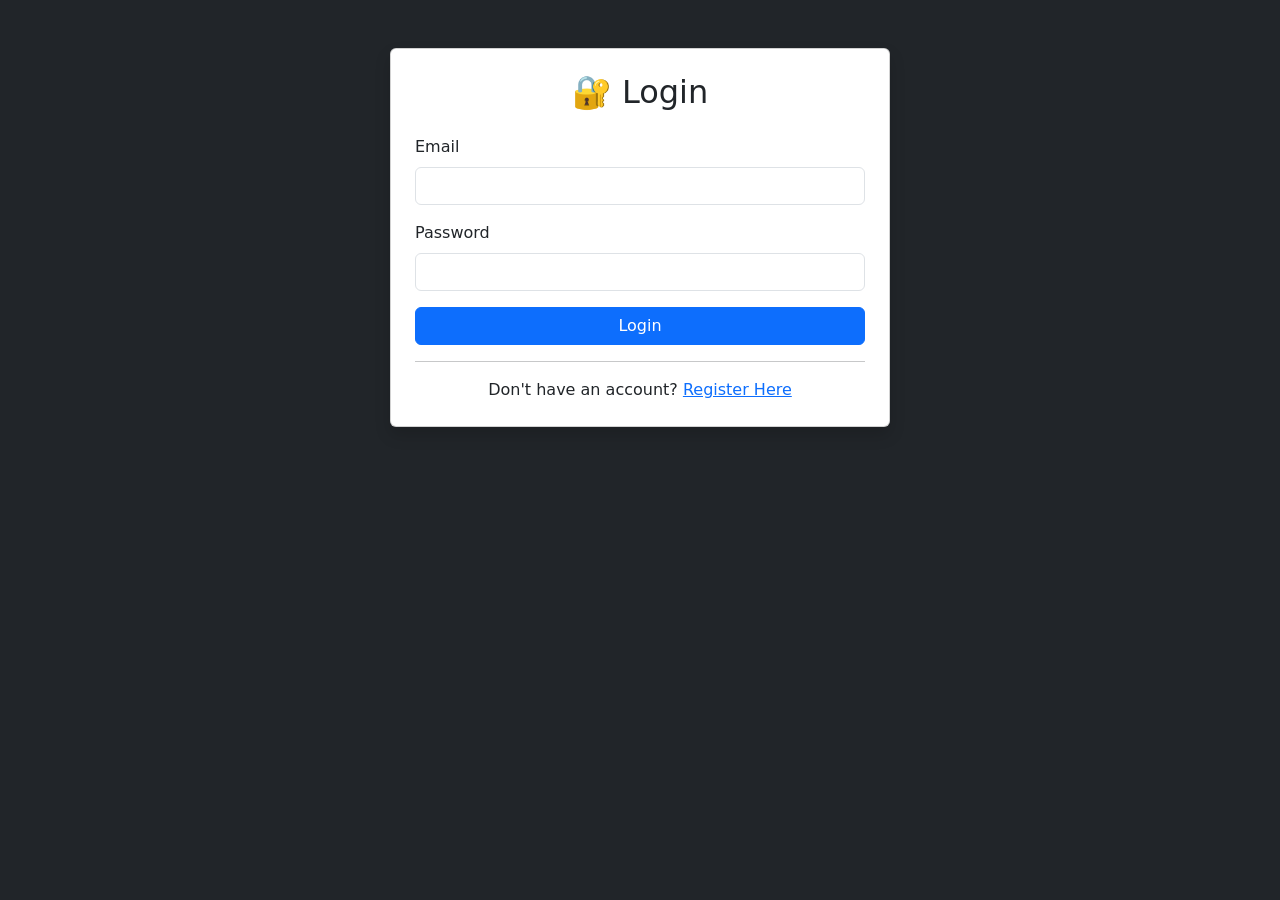
<file: templates/login.html>
<!DOCTYPE html>
<html lang="en">

<head>

<meta charset="UTF-8">

<meta name="viewport"
      content="width=device-width, initial-scale=1.0">

<title>Login</title>

<link
href="https://cdn.jsdelivr.net/npm/bootstrap@5.3.3/dist/css/bootstrap.min.css"
rel="stylesheet">

</head>

<body class="bg-dark">

<div class="container mt-5">

<div class="card shadow p-4 mx-auto"
     style="max-width:500px;">

<h2 class="text-center mb-4">

🔐 Login

</h2>

<form method="POST">

<div class="mb-3">

<label class="form-label">

Email

</label>

<input
type="email"
name="email"
class="form-control"
required>

</div>

<div class="mb-3">

<label class="form-label">

Password

</label>

<input
type="password"
name="password"
class="form-control"
required>

</div>

<button
type="submit"
class="btn btn-primary w-100">

Login

</button>

</form>

<hr>

<div class="text-center">

Don't have an account?

<a href="/register">

Register Here

</a>

</div>

</div>

</div>

</body>

</html>
</file>
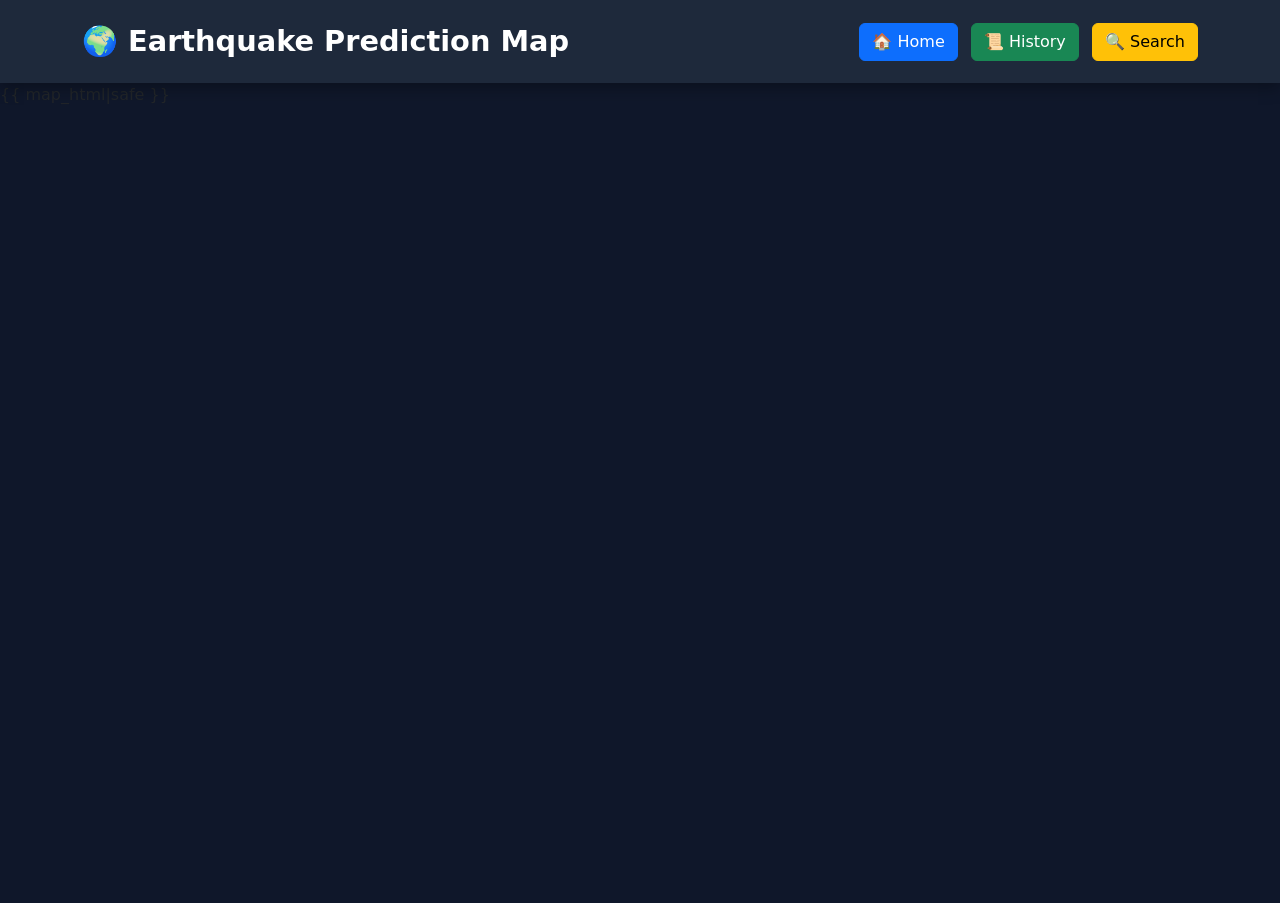
<file: templates/map_page.html>
<!DOCTYPE html>
<html lang="en">

<head>

    <meta charset="UTF-8">

    <meta name="viewport"
          content="width=device-width, initial-scale=1.0">

    <title>Earthquake Prediction Map</title>

    <!-- Bootstrap -->
    <link
    href="https://cdn.jsdelivr.net/npm/bootstrap@5.3.3/dist/css/bootstrap.min.css"
    rel="stylesheet">

    <style>

        *{
            margin:0;
            padding:0;
            box-sizing:border-box;
        }

        body{

            background:#0f172a;

            min-height:100vh;

            overflow:hidden;

        }

        /* Navbar */

        .navbar{

            background:#1e293b;

            padding:15px;

            box-shadow:0 5px 15px rgba(0,0,0,0.3);

        }

        .navbar-brand{

            color:white !important;

            font-size:1.8rem;

            font-weight:bold;

        }

        /* Map Container */

        .map-container{

            width:100%;

            height:calc(100vh - 80px);

        }

        /* Make folium map fill container */

        .map-container iframe{

            width:100%;

            height:100%;

            border:none;

        }

    </style>

</head>

<body>

    <!-- Navbar -->

    <nav class="navbar navbar-dark">

        <div class="container">

            <span class="navbar-brand">

                🌍 Earthquake Prediction Map

            </span>

            <div>

                <a href="/"
                   class="btn btn-primary me-2">

                    🏠 Home

                </a>

                <a href="/history"
                   class="btn btn-success me-2">

                    📜 History

                </a>

                <a href="/search"
                   class="btn btn-warning">

                    🔍 Search

                </a>

            </div>

        </div>

    </nav>


    <!-- Map -->

    <div class="map-container">

        {{ map_html|safe }}

    </div>

</body>

</html>
</file>
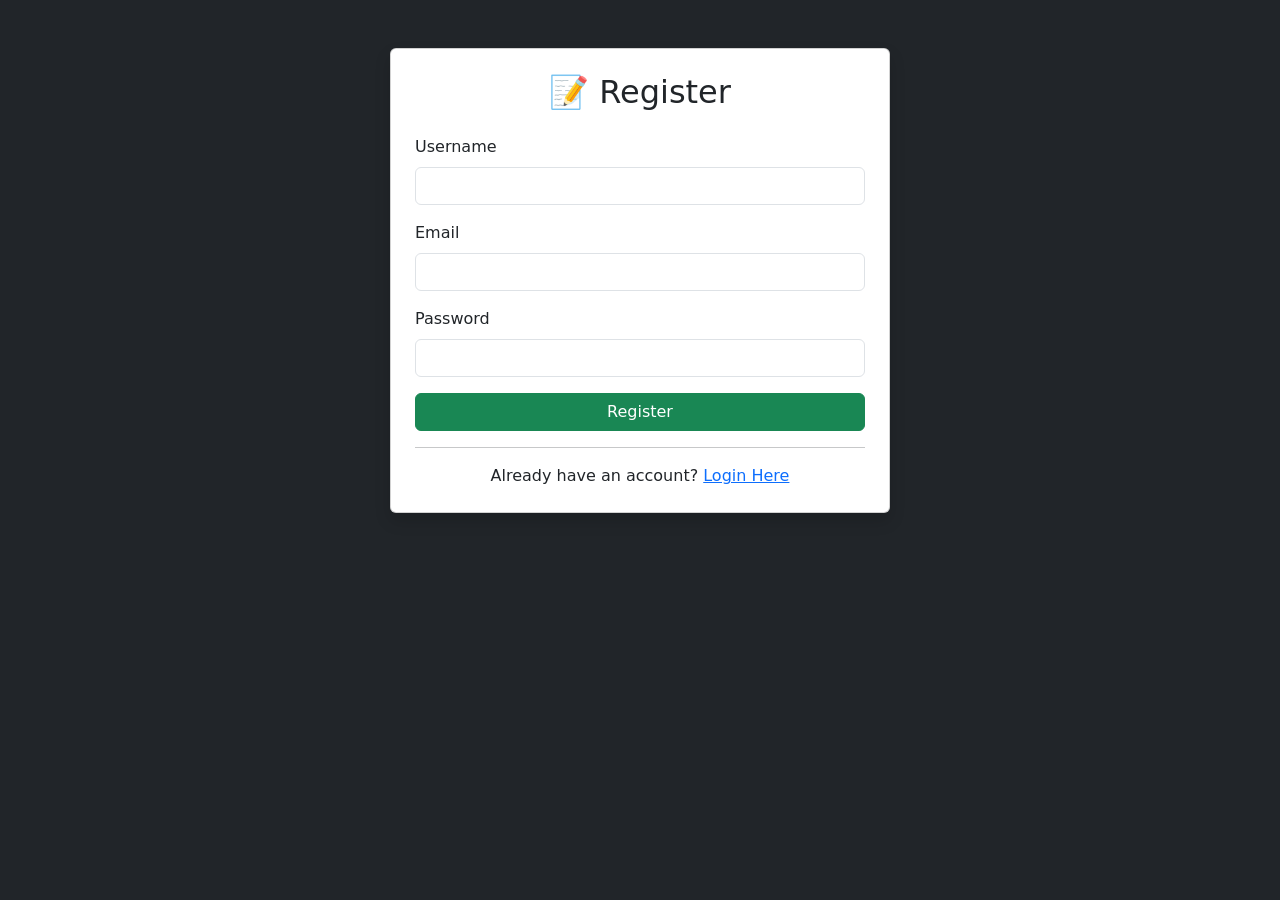
<file: templates/register.html>
<!DOCTYPE html>
<html lang="en">

<head>

<meta charset="UTF-8">

<meta name="viewport"
      content="width=device-width, initial-scale=1.0">

<title>Register</title>

<link
href="https://cdn.jsdelivr.net/npm/bootstrap@5.3.3/dist/css/bootstrap.min.css"
rel="stylesheet">

</head>

<body class="bg-dark">

<div class="container mt-5">

<div class="card shadow p-4 mx-auto"
     style="max-width:500px;">

<h2 class="text-center mb-4">

📝 Register

</h2>

<form method="POST">

<div class="mb-3">

<label class="form-label">

Username

</label>

<input
type="text"
name="username"
class="form-control"
required>

</div>

<div class="mb-3">

<label class="form-label">

Email

</label>

<input
type="email"
name="email"
class="form-control"
required>

</div>

<div class="mb-3">

<label class="form-label">

Password

</label>

<input
type="password"
name="password"
class="form-control"
required>

</div>

<button
type="submit"
class="btn btn-success w-100">

Register

</button>

</form>

<hr>

<div class="text-center">

Already have an account?

<a href="/login">

Login Here

</a>

</div>

</div>

</div>

</body>

</html>
</file>
